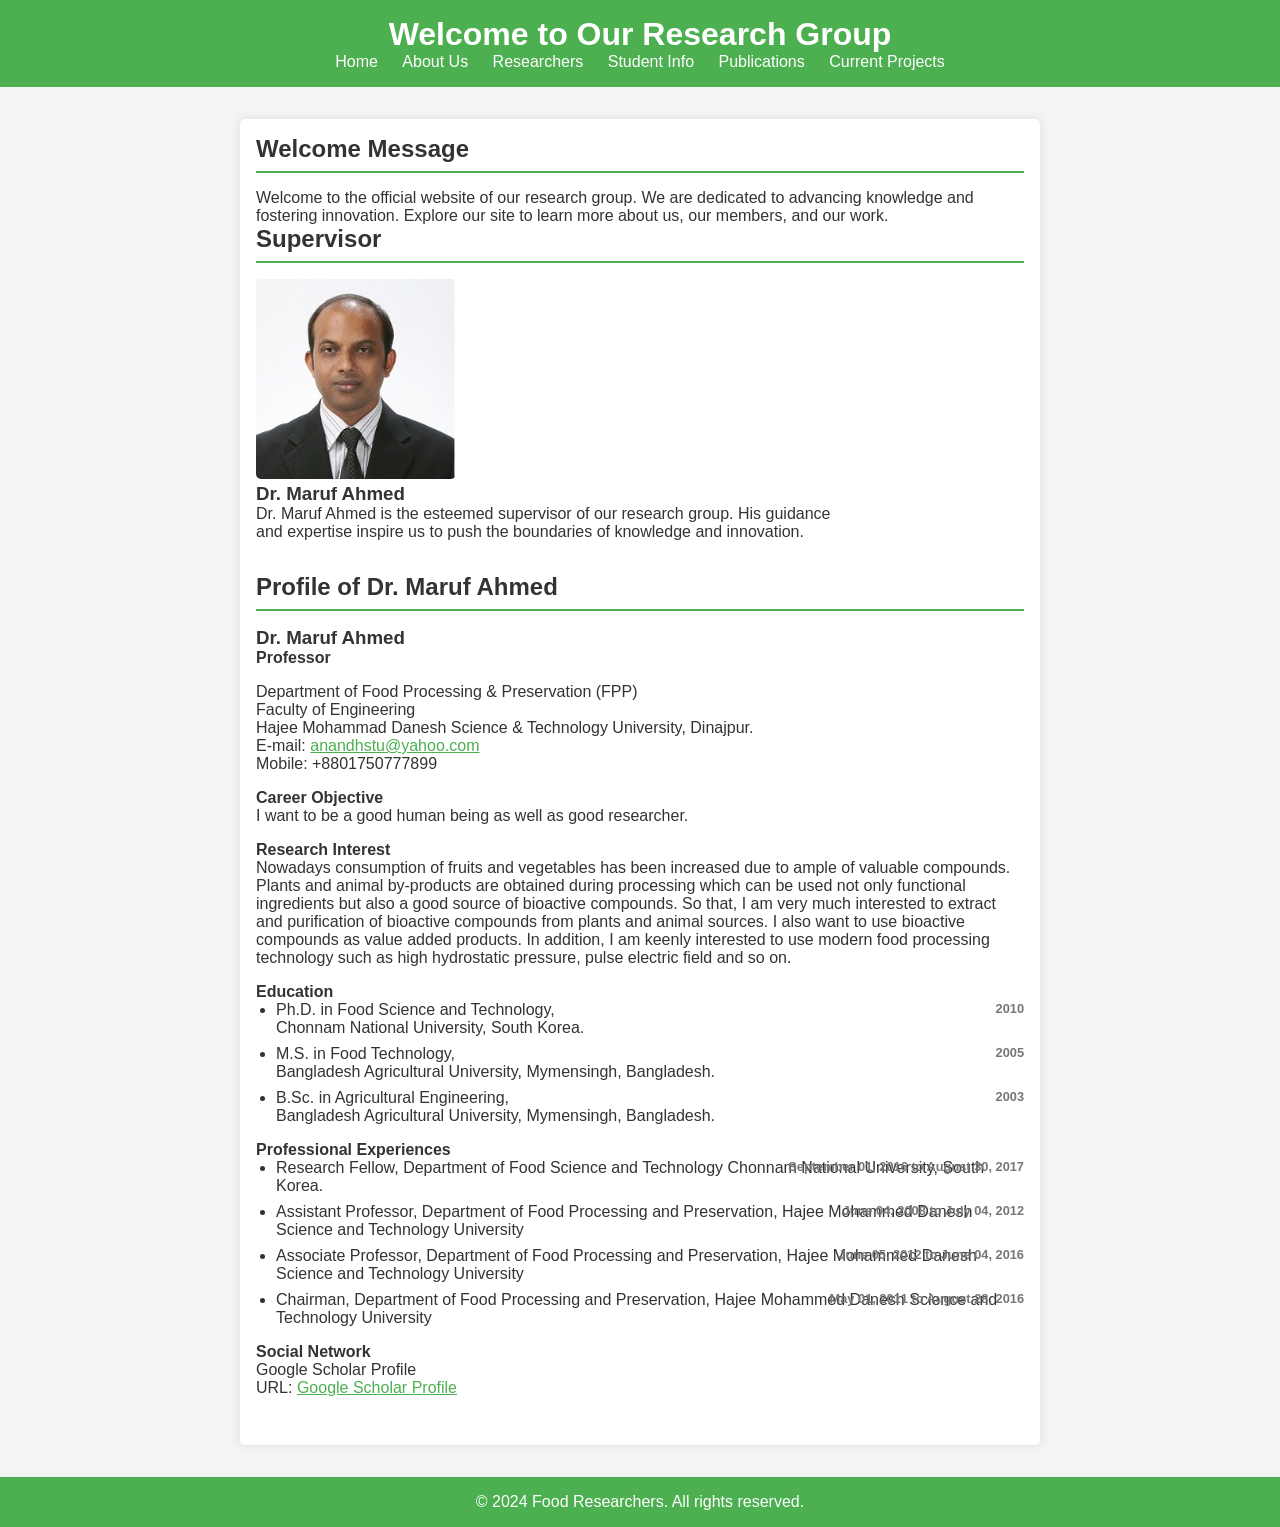
<file: index.html>
<!DOCTYPE html>
<html lang="en">
<head>
  <meta charset="UTF-8">
  <meta name="viewport" content="width=device-width, initial-scale=1.0">
  <title>Food Researchers</title>
  <link rel="stylesheet" href="styles.css">
</head>
<body>
  <header>
    <h1>Welcome to Our Research Group</h1>
    <nav>
      <ul>
        <li><a href="index.html">Home</a></li>
        <li><a href="about.html">About Us</a></li>
        <li><a href="researchers.html">Researchers</a></li>
        <li><a href="students.html">Student Info</a></li>
        <li><a href="publications.html">Publications</a></li>
        <li><a href="projects.html">Current Projects</a></li>
      </ul>
    </nav>
  </header>
  <section id="home">
    <h2>Welcome Message</h2>
    <p>Welcome to the official website of our research group. We are dedicated to advancing knowledge and fostering innovation. Explore our site to learn more about us, our members, and our work.</p>
    
    <h2>Supervisor</h2>
    <div class="supervisor">
      <img src="images/201.jpg" alt="Supervisor Dr. Maruf Ahmed">
      <div class="supervisor-message">
        <h3>Dr. Maruf Ahmed</h3>
        <p>Dr. Maruf Ahmed is the esteemed supervisor of our research group. His guidance and expertise inspire us to push the boundaries of knowledge and innovation.</p>
      </div>
    </div>

    <h2>Profile of Dr. Maruf Ahmed</h2>
    <div class="profile">
      <h3>Dr. Maruf Ahmed</h3>
      <p><strong>Professor</strong></p>
      <p>Department of Food Processing & Preservation (FPP)<br>
         Faculty of Engineering<br>
         Hajee Mohammad Danesh Science & Technology University, Dinajpur.<br>
         E-mail: <a href="mailto:anandhstu@yahoo.com">anandhstu@yahoo.com</a><br>
         Mobile: +8801750777899
      </p>

      <h4>Career Objective</h4>
      <p>I want to be a good human being as well as good researcher.</p>

      <h4>Research Interest</h4>
      <p>Nowadays consumption of fruits and vegetables has been increased due to ample of valuable compounds. Plants and animal by-products are obtained during processing which can be used not only functional ingredients but also a good source of bioactive compounds. So that, I am very much interested to extract and purification of bioactive compounds from plants and animal sources. I also want to use bioactive compounds as value added products. In addition, I am keenly interested to use modern food processing technology such as high hydrostatic pressure, pulse electric field and so on.</p>

      <h4>Education</h4>
      <ul>
        <li>Ph.D. in Food Science and Technology, <span class="date">2010</span><br>Chonnam National University, South Korea.</li>
        <li>M.S. in Food Technology, <span class="date">2005</span><br>Bangladesh Agricultural University, Mymensingh, Bangladesh.</li>
        <li>B.Sc. in Agricultural Engineering, <span class="date">2003</span><br>Bangladesh Agricultural University, Mymensingh, Bangladesh.</li>
      </ul>

      <h4>Professional Experiences</h4>
      <ul>
        <li>Research Fellow, Department of Food Science and Technology Chonnam National University, South Korea. <span class="date">September 01, 2016 to August 30, 2017</span></li>
        <li>Assistant Professor, Department of Food Processing and Preservation, Hajee Mohammed Danesh Science and Technology University <span class="date">June 04, 2008 to July 04, 2012</span></li>
        <li>Associate Professor, Department of Food Processing and Preservation, Hajee Mohammed Danesh Science and Technology University <span class="date">June 05, 2012 to June 04, 2016</span></li>
        <li>Chairman, Department of Food Processing and Preservation, Hajee Mohammed Danesh Science and Technology University <span class="date">May 01, 2011 to August 28, 2016</span></li>
      </ul>

      <h4>Social Network</h4>
      <p>Google Scholar Profile<br>
      URL: <a href="https://scholar.google.com/scholar?hl=en&q=Maruf+Ahmed&btnG=&as_sdt=1,5&as_sdtp=" target="_blank">Google Scholar Profile</a></p>
    </div>
  </section>
  <footer>
    <p>&copy; 2024 Food Researchers. All rights reserved.</p>
  </footer>
</body>
</html>
</file>
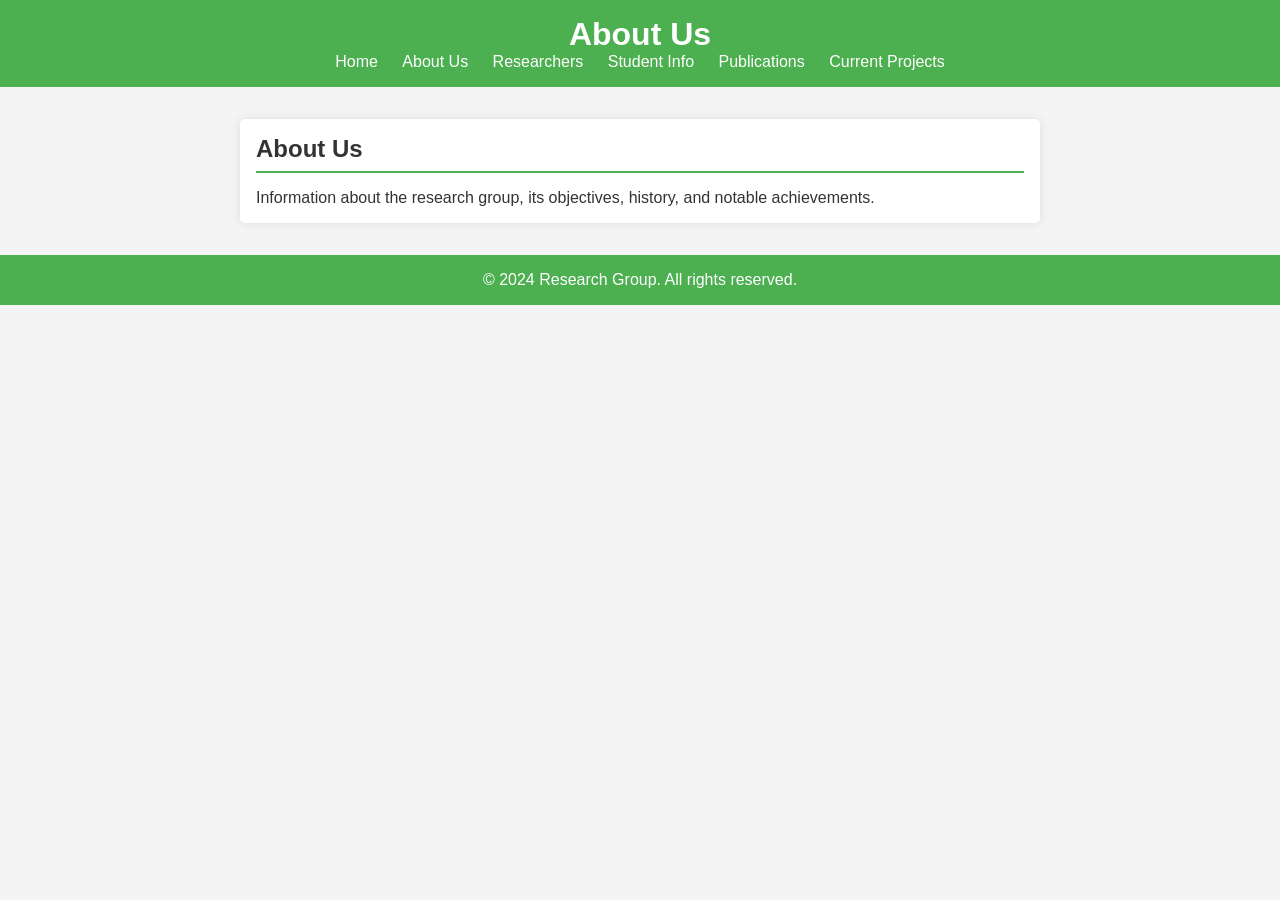
<file: about.html>
<!DOCTYPE html>
<html lang="en">
<head>
  <meta charset="UTF-8">
  <meta name="viewport" content="width=device-width, initial-scale=1.0">
  <title>About Us - Research Group Website</title>
  <link rel="stylesheet" href="styles.css">
</head>
<body>
  <header>
    <h1>About Us</h1>
    <nav>
      <ul>
        <li><a href="index.html">Home</a></li>
        <li><a href="about.html">About Us</a></li>
        <li><a href="researchers.html">Researchers</a></li>
        <li><a href="students.html">Student Info</a></li>
        <li><a href="publications.html">Publications</a></li>
        <li><a href="projects.html">Current Projects</a></li>
      </ul>
    </nav>
  </header>
  <section id="about">
    <h2>About Us</h2>
    <p>Information about the research group, its objectives, history, and notable achievements.</p>
  </section>
  <footer>
    <p>&copy; 2024 Research Group. All rights reserved.</p>
  </footer>
</body>
</html>
</file>
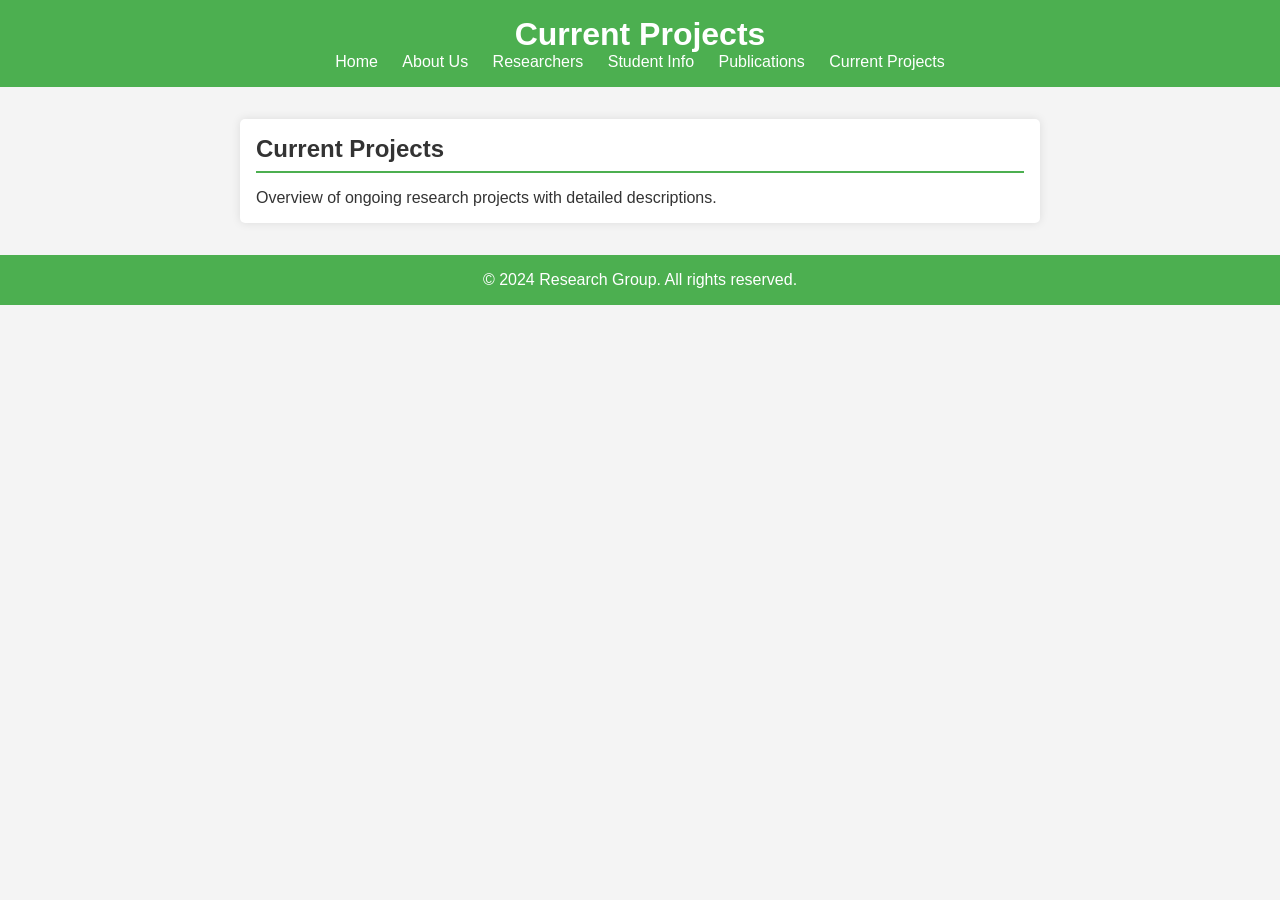
<file: projects.html>
<!DOCTYPE html>
<html lang="en">
<head>
  <meta charset="UTF-8">
  <meta name="viewport" content="width=device-width, initial-scale=1.0">
  <title>Current Projects - Research Group Website</title>
  <link rel="stylesheet" href="styles.css">
</head>
<body>
  <header>
    <h1>Current Projects</h1>
    <nav>
      <ul>
        <li><a href="index.html">Home</a></li>
        <li><a href="about.html">About Us</a></li>
        <li><a href="researchers.html">Researchers</a></li>
        <li><a href="students.html">Student Info</a></li>
        <li><a href="publications.html">Publications</a></li>
        <li><a href="projects.html">Current Projects</a></li>
      </ul>
    </nav>
  </header>
  <section id="projects">
    <h2>Current Projects</h2>
    <p>Overview of ongoing research projects with detailed descriptions.</p>
  </section>
  <footer>
    <p>&copy; 2024 Research Group. All rights reserved.</p>
  </footer>
</body
</file>
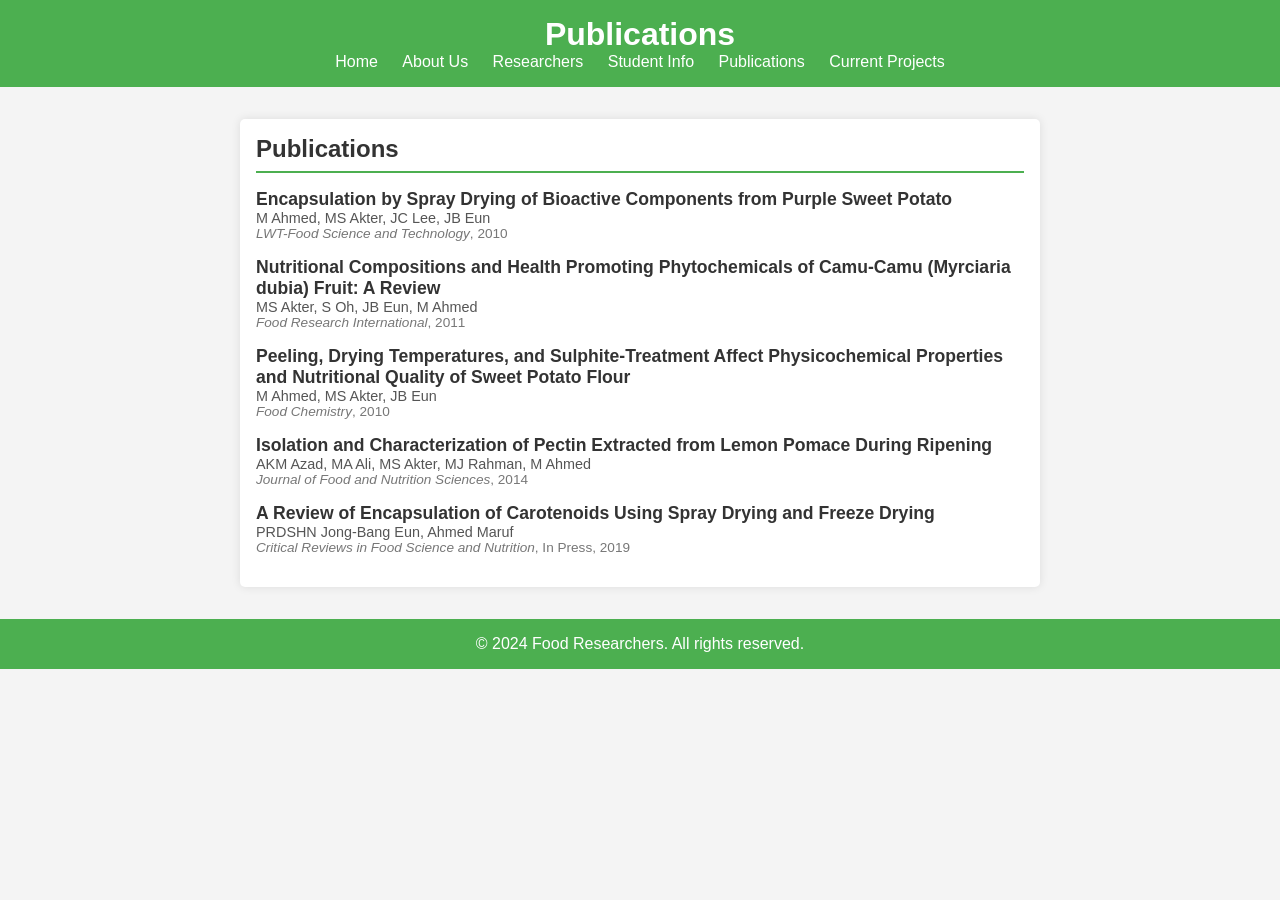
<file: publications.html>
<!DOCTYPE html>
<html lang="en">
<head>
  <meta charset="UTF-8">
  <meta name="viewport" content="width=device-width, initial-scale=1.0">
  <title>Publications - Food Researchers</title>
  <link rel="stylesheet" href="styles.css">
</head>
<body>
  <header>
    <h1>Publications</h1>
    <nav>
      <ul>
        <li><a href="index.html">Home</a></li>
        <li><a href="about.html">About Us</a></li>
        <li><a href="researchers.html">Researchers</a></li>
        <li><a href="students.html">Student Info</a></li>
        <li><a href="publications.html">Publications</a></li>
        <li><a href="projects.html">Current Projects</a></li>
      </ul>
    </nav>
  </header>
  <section id="publications">
    <h2>Publications</h2>
    <ul class="publication-list">
      <li>
        <p class="publication-title"><strong>Encapsulation by Spray Drying of Bioactive Components from Purple Sweet Potato</strong></p>
        <p class="publication-authors">M Ahmed, MS Akter, JC Lee, JB Eun</p>
        <p class="publication-journal"><em>LWT-Food Science and Technology</em>, 2010</p>
      </li>
      <li>
        <p class="publication-title"><strong>Nutritional Compositions and Health Promoting Phytochemicals of Camu-Camu (Myrciaria dubia) Fruit: A Review</strong></p>
        <p class="publication-authors">MS Akter, S Oh, JB Eun, M Ahmed</p>
        <p class="publication-journal"><em>Food Research International</em>, 2011</p>
      </li>
      <li>
        <p class="publication-title"><strong>Peeling, Drying Temperatures, and Sulphite-Treatment Affect Physicochemical Properties and Nutritional Quality of Sweet Potato Flour</strong></p>
        <p class="publication-authors">M Ahmed, MS Akter, JB Eun</p>
        <p class="publication-journal"><em>Food Chemistry</em>, 2010</p>
      </li>
      <li>
        <p class="publication-title"><strong>Isolation and Characterization of Pectin Extracted from Lemon Pomace During Ripening</strong></p>
        <p class="publication-authors">AKM Azad, MA Ali, MS Akter, MJ Rahman, M Ahmed</p>
        <p class="publication-journal"><em>Journal of Food and Nutrition Sciences</em>, 2014</p>
      </li>
      <li>
        <p class="publication-title"><strong>A Review of Encapsulation of Carotenoids Using Spray Drying and Freeze Drying</strong></p>
        <p class="publication-authors">PRDSHN Jong-Bang Eun, Ahmed Maruf</p>
        <p class="publication-journal"><em>Critical Reviews in Food Science and Nutrition</em>, In Press, 2019</p>
      </li>
    </ul>
  </section>
  <footer>
    <p>&copy; 2024 Food Researchers. All rights reserved.</p>
  </footer>
</body>
</html>
</file>
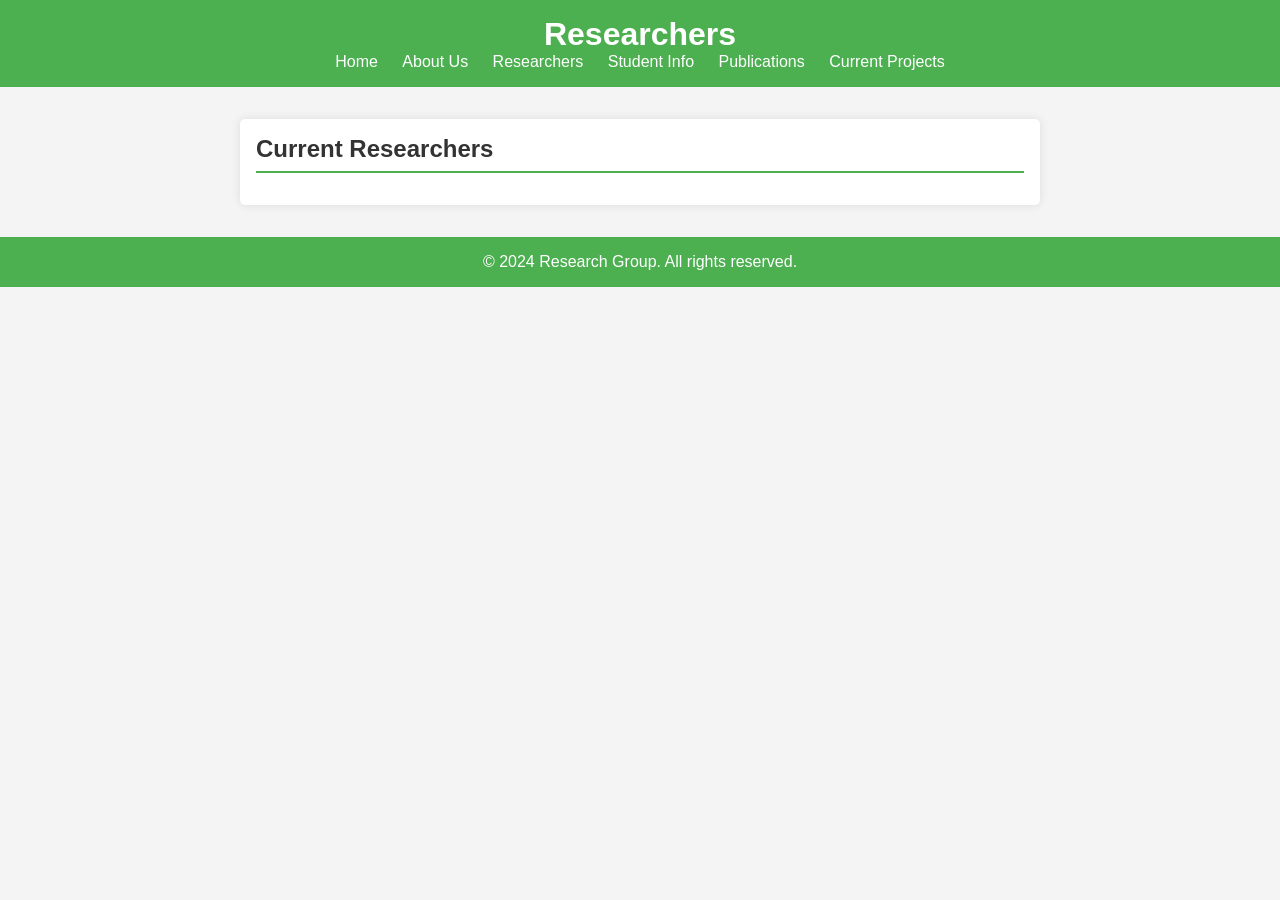
<file: researchers.html>
<!DOCTYPE html>
<html lang="en">
<head>
  <meta charset="UTF-8">
  <meta name="viewport" content="width=device-width, initial-scale=1.0">
  <title>Researchers - Research Group Website</title>
  <link rel="stylesheet" href="styles.css">
</head>
<body>
  <header>
    <h1>Researchers</h1>
    <nav>
      <ul>
        <li><a href="index.html">Home</a></li>
        <li><a href="about.html">About Us</a></li>
        <li><a href="researchers.html">Researchers</a></li>
        <li><a href="students.html">Student Info</a></li>
        <li><a href="publications.html">Publications</a></li>
        <li><a href="projects.html">Current Projects</a></li>
      </ul>
    </nav>
  </header>
  <section id="researchers">
    <h2>Current Researchers</h2>
    <div id="researcher-cards"></div>
  </section>
  <footer>
    <p>&copy; 2024 Research Group. All rights reserved.</p>
  </footer>
  <script src="fetch_researchers.js"></script>
</body>
</html>
</file>
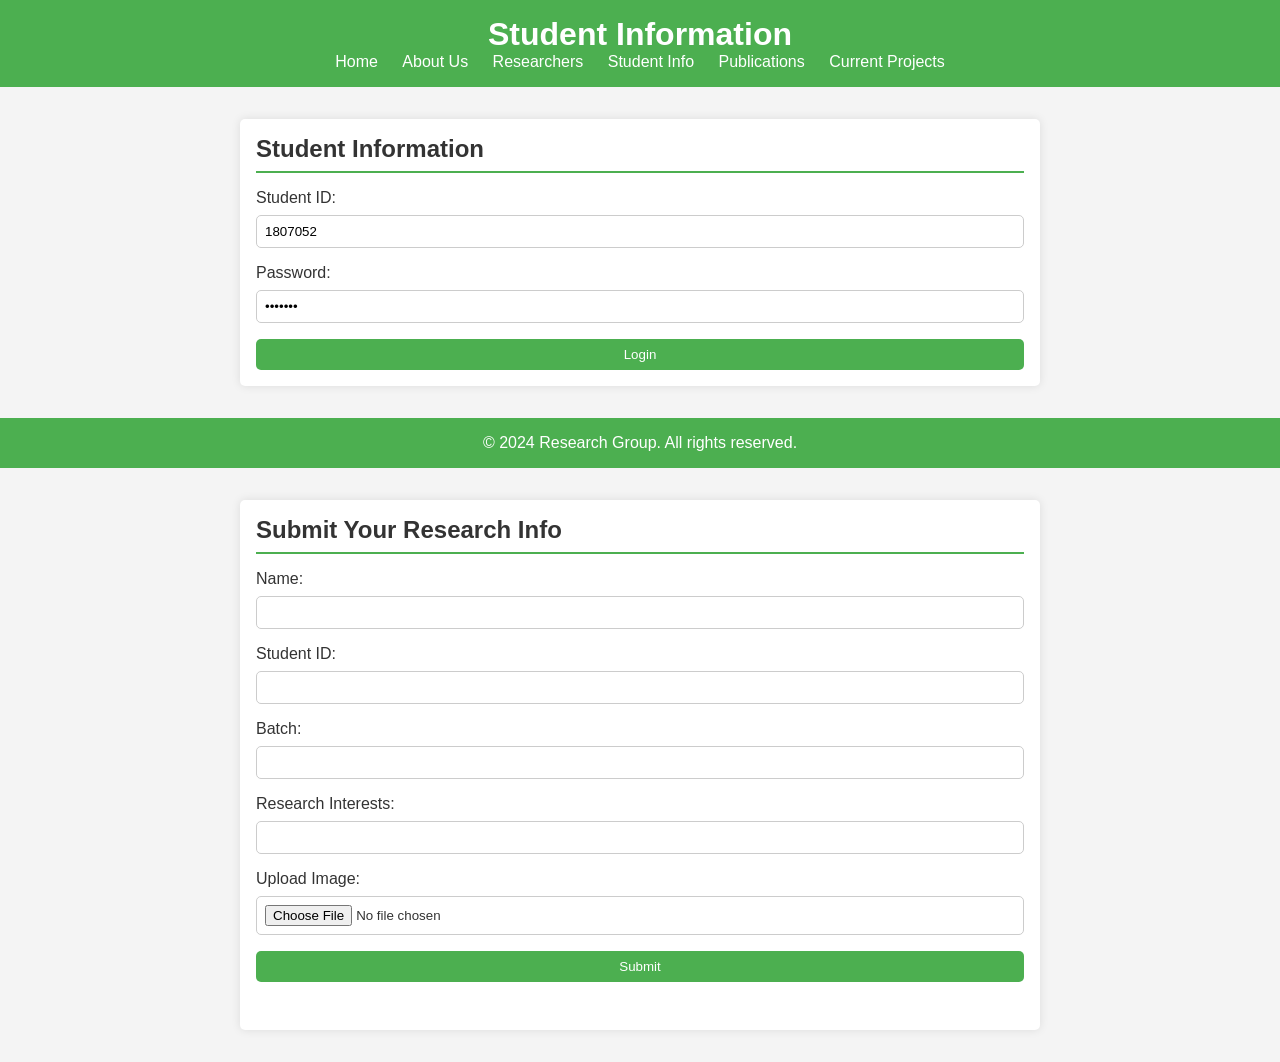
<file: students.html>
<!DOCTYPE html>
<html lang="en">
<head>
  <meta charset="UTF-8">
  <meta name="viewport" content="width=device-width, initial-scale=1.0">
  <title>Student Info - Research Group Website</title>
  <link rel="stylesheet" href="styles.css">
</head>
<body>
  <header>
    <h1>Student Information</h1>
    <nav>
      <ul>
        <li><a href="index.html">Home</a></li>
        <li><a href="about.html">About Us</a></li>
        <li><a href="researchers.html">Researchers</a></li>
        <li><a href="students.html">Student Info</a></li>
        <li><a href="publications.html">Publications</a></li>
        <li><a href="projects.html">Current Projects</a></li>
      </ul>
    </nav>
  </header>
  <section id="students">
    <h2>Student Information</h2>
    <form id="login-form">
      <label for="student-id">Student ID:</label>
      <input type="text" id="student-id" name="student-id" value="1807052" required>
      <label for="password">Password:</label>
      <input type="password" id="password" name="password" value="1807052" required>
      <button type="submit">Login</button>
    </form>
    <div id="student-profile" style="display: none;">
      <h2>Student Profile</h2>
      <form id="profile-form">
        <label for="profile-name">Name:</label>
        <input type="text" id="profile-name" name="profile-name" required>
        <label for="profile-id">Student ID:</label>
        <input type="text" id="profile-id" name="profile-id" required>
        <label for="profile-batch">Batch:</label>
        <input type="text" id="profile-batch" name="profile-batch" required>
        <label for="profile-interests">Research Interests:</label>
        <input type="text" id="profile-interests" name="profile-interests" required>
        <label for="profile-image">Upload Image:</label>
        <input type="file" id="profile-image" name="profile-image" accept="image/*" required>
        <button type="submit">Submit</button>
      </form>
      <div id="student-cards"></div>
    </div>
  </section>
  <footer>
    <p>&copy; 2024 Research Group. All rights reserved.</p>
  </footer>
  <section id="real-time-input">
    <h2>Submit Your Research Info</h2>
    <form id="real-time-input-form">
      <label for="profile-name">Name:</label>
      <input type="text" id="profile-name" name="profile-name" required>
      <label for="profile-id">Student ID:</label>
      <input type="text" id="profile-id" name="profile-id" required>
      <label for="profile-batch">Batch:</label>
      <input type="text" id="profile-batch" name="profile-batch" required>
      <label for="profile-interests">Research Interests:</label>
      <input type="text" id="profile-interests" name="profile-interests" required>
      <label for="profile-image">Upload Image:</label>
      <input type="file" id="profile-image" name="profile-image" accept="image/*" required>
      <button type="submit">Submit</button>
    </form>
    <div id="student-cards"></div>
  </section>
  <script src="scripts.js"></script>
</body>
</html>
</file>
<file: styles.css>
* {
  box-sizing: border-box;
  margin: 0;
  padding: 0;
  font-family: Arial, sans-serif;
}

body {
  background-color: #f4f4f4;
  color: #333;
}

header {
  background-color: #4CAF50;
  color: white;
  padding: 1rem;
  text-align: center;
}

nav ul {
  list-style-type: none;
  padding: 0;
}

nav ul li {
  display: inline;
  margin: 0 10px;
}

nav ul li a {
  color: white;
  text-decoration: none;
}

section {
  margin: 2rem auto;
  max-width: 800px;
  padding: 1rem;
  background-color: white;
  border-radius: 5px;
  box-shadow: 0 0 10px rgba(0, 0, 0, 0.1);
}

h2 {
  border-bottom: 2px solid #4CAF50;
  margin-bottom: 1rem;
  padding-bottom: 0.5rem;
}

footer {
  text-align: center;
  padding: 1rem;
  background-color: #4CAF50;
  color: white;
}

form {
  display: flex;
  flex-direction: column;
}

label {
  margin-bottom: 0.5rem;
}

input {
  margin-bottom: 1rem;
  padding: 0.5rem;
  border: 1px solid #ccc;
  border-radius: 5px;
}

button {
  padding: 0.5rem;
  background-color: #4CAF50;
  color: white;
  border: none;
  border-radius: 5px;
  cursor: pointer;
}

button:hover {
  background-color: #45a049;
}

.supervisor, .profile {
  margin-bottom: 2rem;
}

.supervisor img, .profile img {
  max-width: 200px;
  border-radius: 5px;
  margin-right: 1rem;
}

.supervisor-message, .profile-message {
  max-width: 600px;
}

.date {
  float: right;
  font-size: 0.8em;
  color: #777;
  font-weight: bold;
}

ul {
  padding-left: 20px;
}

ul li {
  margin-bottom: 0.5rem;
  position: relative;
}

ul li .date {
  position: absolute;
  top: 0;
  right: 0;
}

.profile h4 {
  margin-top: 1rem;
}

.profile p, .profile ul {
  margin-bottom: 1rem;
}

.profile a {
  color: #4CAF50;
}

#student-profile {
  display: none;
}

#student-cards {
  margin-top: 2rem;
}

.student-card {
  border: 1px solid #ccc;
  border-radius: 5px;
  margin: 1rem 0;
  padding: 1rem;
  display: flex;
  align-items: center;
}

.publication-list {
  list-style-type: none;
  padding: 0;
}

.publication-list li {
  margin-bottom: 1rem;
}

.publication-title {
  font-weight: bold;
  font-size: 1.1em;
}

.publication-authors {
  font-size: 0.9em;
  color: #555;
}

.publication-journal {
  font-size: 0.85em;
  color: #777;
}

.student-card img {
  border-radius: 50%;
  margin-right: 1rem;
}
</file>
